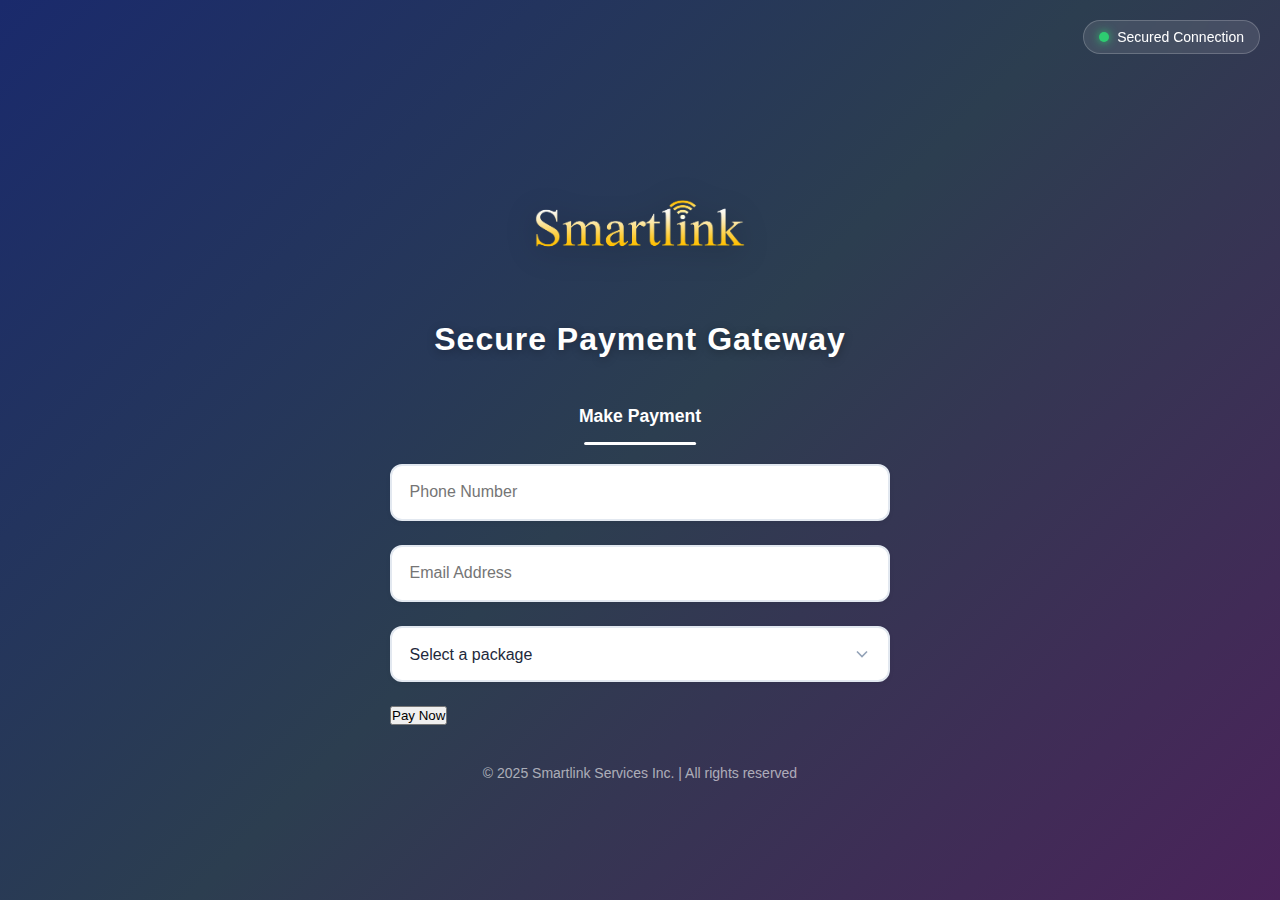
<file: payment/index.html>
<!DOCTYPE html PUBLIC "-//W3C//DTD XHTML 1.0 Transitional//EN" "http://www.w3.org/TR/xhtml1/DTD/xhtml1-transitional.dtd">
<html lang="en">
	<head>
		<meta charset="UTF-8" />
		<meta name="viewport" content="width=device-width, initial-scale=1.0" />
		<meta
			name="paystack-public-key"
			content="pk_live_73db92476721d8fae84c8d569cf86c0992ced3a7"
		/>
		<title>Smartlink</title>
		<link rel="stylesheet" href="index.css" />
		<link rel="stylesheet" href="/style/style.css" />
	</head>
	<body>
		<div class="security-badge">
			<span>Secured Connection</span>
		</div>

		<nav class="logo-container">
			<img src="/img/logo.png" lt="logo" class="logo" />
			<h1 class="portal-title">Secure Payment Gateway</h1>
		</nav>
		<main>
			<div class="notification-container" aria-live="polite"></div>
			<div class="loading-overlay">
				<div class="loading-spinner"></div>
				<span class="sr-only">Processing payment...</span>
			</div>

			<div class="auth-card">
				<div class="error-message" id="oper-hint"></div>
				<nav class="tab-nav">
					<button class="tab-button active">Make Payment</button>
				</nav>

				<form id="paymentForm">
					<input
						type="tel"
						id="phone"
						class="input-field"
						pattern="0[0-9]{9}"
						placeholder="Phone Number"
						required
					/>

					<input
						type="email"
						id="email"
						class="input-field"
						placeholder="Email Address"
						required
					/>

					<select id="amount" class="package-select" required>
						<option value="" selected>Select a package</option>
						<option value="" disabled>Limited Data Packages</option>
						<option value="5">1.5 GB/24hrs - Ghs 5.00</option>
						<option value="10">3.5 GB/24hrs - Ghs 10.00</option>

						<option value="15">4 GB/7days - Ghs 15.00</option>
						<option value="20">6 GB/7days - Ghs 20.00</option>

						<option value="50">15 GB/30days - Ghs 50.00</option>
						<option value="100">35 GB/30days - Ghs 100.00</option>

						<option value="" disabled>Unlimited Data Packages</option>
						<option value="15">Unlimited/24hrs - Ghs 15.00</option>
						<option value="75">Unlimited/7days - Ghs 75.00</option>
						<option value="250">Unlimited/30days - Ghs 250.00</option>
					</select>

					<button type="submit" id="pay-button" class="btn">Pay Now</button>
				</form>
			</div>
		</main>

		<footer class="copyright">
			© 2025 Smartlink Services Inc. | All rights reserved
		<footer/>

		<script src="https://js.paystack.co/v1/inline.js"></script>
		<script src="paystack.js"></script>
		<script src="app.js"></script>
	</body>
</html>
</file>
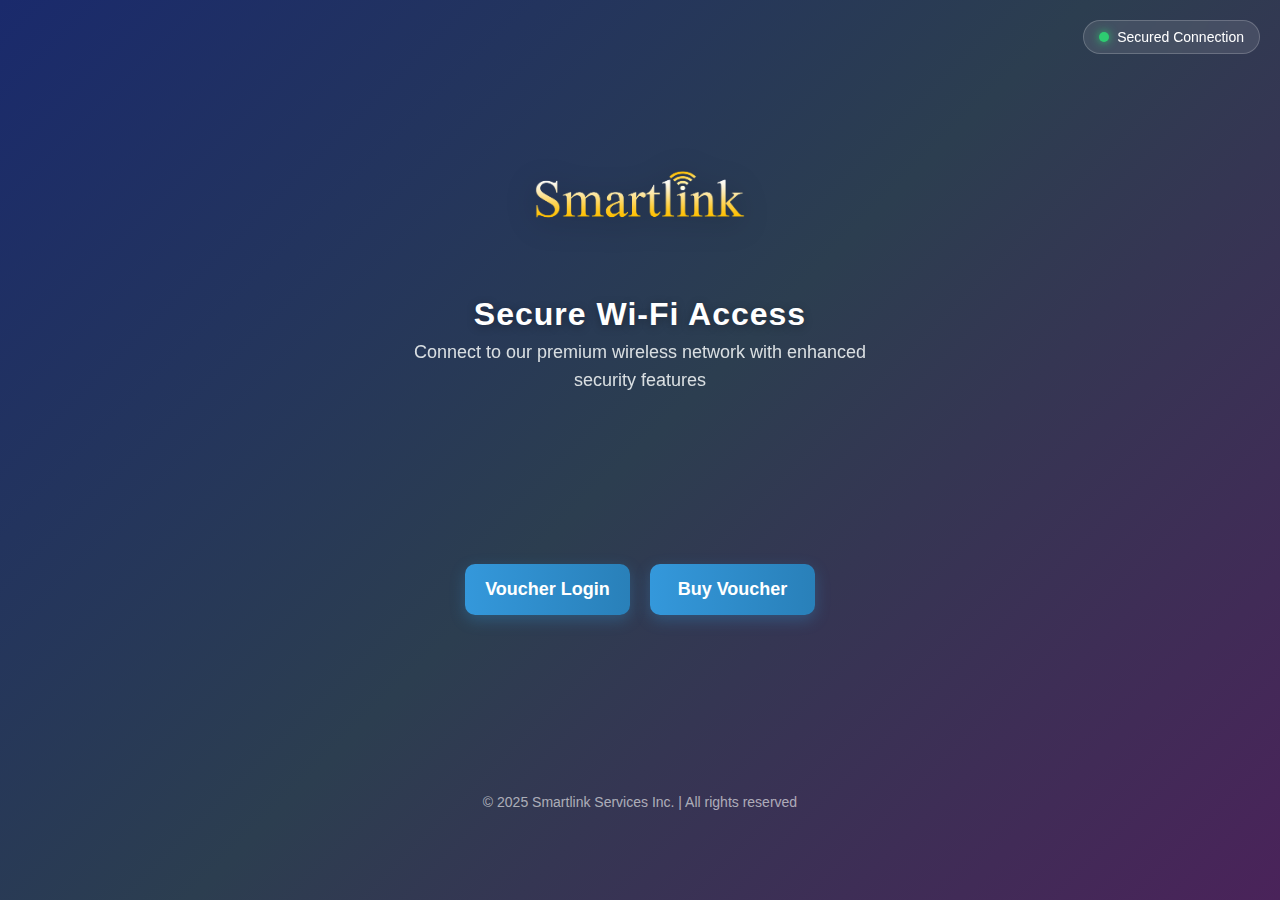
<file: homepage.html>
<!DOCTYPE html>
<html lang="en">
	<head>
		<meta charset="UTF-8" />
		<meta name="viewport" content="width=device-width, initial-scale=1.0" />
		<meta http-equiv="Cache-control" content="public" />
		<title>Smartlink</title>
		<link rel="icon" type="image/png" href="img/logo.png" />

		<link rel="stylesheet" href="style/style.css" />
		<link rel="stylesheet" href="style/home.css" />
	</head>
	<body>
		<div class="security-badge">
			<span>Secured Connection</span>
		</div>

		<div class="logo-container">
			<img src="img/logo.png" alt="logo" class="logo" />
			<h1 class="portal-title">Secure Wi-Fi Access</h1>
			<p class="portal-subtitle">
				Connect to our premium wireless network with enhanced security features
			</p>
		</div>
		<div class="connect">
			<a href="index.html" class="sign-button" id="logVoucher">
				Voucher Login
			</a>

			<a href="tel:+233555299335" id="contact" class="sign-button">
				Buy Voucher
			</a>
		</div>

		<p class="copyright">
			© 2025 Smartlink Services Inc. | All rights reserved
		</p>
	</body>
</html>
</file>
<file: payment/index.css>
/* Updated CSS with enhanced styles */
:root {
	--primary: #6366f1;
	--primary-hover: #4f46e5;
	--primary-light: #818cf8;
	--accent: #f59e0b;
	--accent-hover: #e69008;
	--text: #1e293b;
	--text-light: #64748b;
	--background: #f8fafc;
	--border: #e2e8f0;
	--border-light: #cbd5e1;
	--radius: 12px;
	--shadow: 0 10px 25px -5px rgba(0, 0, 0, 0.1);
	--shadow-lg: 0 20px 50px -10px rgba(0, 0, 0, 0.2);
	--error: #ef4444;
	--success: #10b981;
}

* {
	margin: 0;
	padding: 0;
	box-sizing: border-box;
}

html {
	scroll-behavior: smooth;
}

body {
	background: linear-gradient(135deg, #1a2a6c, #2c3e50, #4a235a);
	min-height: 100vh;
	display: flex;
	flex-direction: column;
	justify-content: space-evenly;
	align-items: center;
	padding: 20px;
	color: #fff;
	position: relative;
	overflow-x: hidden;
}

main {
	width: 100%;
	max-width: 500px;
	display: flex;
	flex-direction: column;
	align-items: center;
	gap: 30px;
}

.smartlink {
	color: white;
	font-size: 2.5rem;
	font-weight: 700;
	text-align: center;
	text-shadow: 0 2px 8px rgba(0, 0, 0, 0.2);
	letter-spacing: 1px;
}

.smartlink-subtitle {
	color: rgba(255, 255, 255, 0.85);
	font-size: 1.1rem;
	text-align: center;
	max-width: 80%;
	margin-top: -20px;
}

/* .auth-card {
	width: 100%;
	background: rgba(255, 255, 255, 0.95);
	backdrop-filter: blur(12px);
	border-radius: var(--radius);
	padding: 2.5rem;
	box-shadow: var(--shadow-lg);
	border: 1px solid rgba(255, 255, 255, 0.4);
	transition: transform 0.3s ease, box-shadow 0.3s ease;
} */

.br{
	margin: 10px;
}

.tab-nav {
	display: flex;
	justify-content: center;
	margin-bottom: 1.5rem;
}

.tab-button {
	padding: 0.8rem 2rem;
	background: none;
	border: none;
	color: var(--text-light);
	font-weight: 700;
	cursor: pointer;
	font-size: 1.1rem;
	position: relative;
}

.tab-button.active {
	color: #fff;
}

.tab-button.active::before {
	content: '';
	position: absolute;
	bottom: -5px;
	left: 50%;
	transform: translateX(-50%);
	width: 60%;
	height: 3px;
	background: #fff;
	border-radius: 10px;
}

.input-field {
	width: 100%;
	padding: 1.1rem;
	margin-bottom: 1.5rem;
	border: 2px solid var(--border);
	border-radius: var(--radius);
	font-size: 1rem;
	transition: all 0.3s ease;
	background-color: white;
	box-shadow: 0 2px 5px rgba(0, 0, 0, 0.05);
}

.input-field:focus {
	outline: none;
	border-color: var(--primary-light);
	box-shadow: 0 0 0 4px rgba(99, 102, 241, 0.15);
}

.package-select {
	width: 100%;
	padding: 1.1rem;
	border: 2px solid var(--border);
	border-radius: var(--radius);
	margin-bottom: 1.5rem;
	appearance: none;
	background: url("data:image/svg+xml;charset=UTF-8,%3csvg xmlns='http://www.w3.org/2000/svg' viewBox='0 0 24 24' fill='none' stroke='%2394a3b8' stroke-width='2'%3e%3cpolyline points='6 9 12 15 18 9'%3e%3c/polyline%3e%3c/svg%3e")
		no-repeat right 1rem center/1.25em;
	background-color: white;
	font-size: 1rem;
	color: var(--text);
	box-shadow: 0 2px 5px rgba(0, 0, 0, 0.05);
	cursor: pointer;
	transition: all 0.3s ease;
}

.package-select:hover {
	border-color: var(--border-light);
}

.package-select:focus {
	border-color: var(--primary-light);
	box-shadow: 0 0 0 4px rgba(99, 102, 241, 0.15);
}

/* Error message styling */
.error-message {
	color: var(--error);
	margin-bottom: 1.5rem;
	display: none;
	text-align: center;
	padding: 0.8rem;
	background: rgba(239, 68, 68, 0.08);
	border-radius: var(--radius);
	font-weight: 600;
}

.error-message.active {
	display: block;
	animation: fadeIn 0.3s ease;
}

/* Notification System */
.notification-container {
	position: fixed;
	top: 1rem;
	right: 1rem;
	max-width: 300px;
	z-index: 1000;
}

.notification {
	padding: 1rem;
	border-radius: var(--radius);
	margin-bottom: 0.5rem;
	animation: slideIn 0.3s ease-out;
	box-shadow: var(--shadow);
}

.notification.success {
	background: #dcfce7;
	color: #166534;
	border-left: 4px solid #166534;
}

.notification.error {
	background: #fee2e2;
	color: #991b1b;
	border-left: 4px solid #991b1b;
}

/* Loading States */
.loading-overlay {
	position: fixed;
	top: 0;
	left: 0;
	right: 0;
	bottom: 0;
	background: rgba(255, 255, 255, 0.9);
	display: none;
	place-items: center;
	z-index: 999;
}

.loading-spinner {
	width: 3rem;
	height: 3rem;
	border: 4px solid var(--border);
	border-top-color: var(--primary);
	border-radius: 50%;
	animation: spin 1s linear infinite;
}

/* Accessibility */
.sr-only {
	position: absolute;
	width: 1px;
	height: 1px;
	padding: 0;
	margin: -1px;
	overflow: hidden;
	clip: rect(0, 0, 0, 0);
	white-space: nowrap;
	border: 0;
}

/* Animations */
@keyframes fadeIn {
	from {
		opacity: 0;
	}
	to {
		opacity: 1;
	}
}

@keyframes slideIn {
	from {
		transform: translateX(100%);
	}
	to {
		transform: translateX(0);
	}
}

@keyframes spin {
	to {
		transform: rotate(360deg);
	}
}

/* Responsive design */
@media (max-width: 768px) {
	.auth-card {
		padding: 1.8rem;
	}

	.smartlink {
		font-size: 2.2rem;
	}
}

@media (max-width: 480px) {
	.auth-card {
		padding: 1.5rem;
	}

	.smartlink {
		font-size: 2rem;
	}

	.tab-button {
		padding: 0.7rem 1.5rem;
		font-size: 1rem;
	}

	.input-field,
	.package-select {
		padding: 1rem;
	}

	.btn {
		padding: 1rem;
	}
}
</file>
<file: style/style.css>
* {
	margin: 0;
	padding: 0;
	box-sizing: border-box;
	font-family: 'Segoe UI', Tahoma, Geneva, Verdana, sans-serif;
}

body {
	background: linear-gradient(135deg, #1a2a6c, #2c3e50, #4a235a);
	min-height: 100vh;
	display: flex;
	flex-direction: column;
	justify-content: center;
	align-items: center;
	padding: 20px;
	color: #fff;
	position: relative;
	overflow-x: hidden;
}

.oper-hint {
	color: rgb(255, 0, 0);
	text-align: center;
	font-weight: bolder;
	margin-bottom: 10px;
}

.security-badge {
	position: absolute;
	top: 20px;
	right: 20px;
	background: rgba(255, 255, 255, 0.1);
	border: 1px solid rgba(255, 255, 255, 0.2);
	padding: 8px 15px;
	border-radius: 20px;
	font-size: 14px;
	display: flex;
	align-items: center;
	gap: 8px;
	backdrop-filter: blur(5px);
}

.security-badge::before {
	content: '';
	display: block;
	width: 10px;
	height: 10px;
	background: #2ecc71;
	border-radius: 50%;
	box-shadow: 0 0 10px #2ecc71;
}

.logo-container {
	text-align: center;
	margin-bottom: 30px;
	animation: fadeIn 1s ease-out;
}

.logo {
	width: 220px;
	margin-bottom: 15px;
	margin-top: 30px;
	filter: drop-shadow(0 5px 15px rgba(0, 0, 0, 0.3));
}

.portal-title {
	font-size: 32px;
	font-weight: 600;
	letter-spacing: 1px;
	margin-bottom: 5px;
	text-shadow: 0 2px 10px rgba(0, 0, 0, 0.3);
}

.portal-subtitle {
	font-size: 18px;
	color: #ecf0f1;
	opacity: 0.9;
	max-width: 500px;
	line-height: 1.6;
}

.login-container {
	background: rgba(255, 255, 255, 0.1);
	backdrop-filter: blur(10px);
	border-radius: 15px;
	padding: 30px;
	width: 100%;
	max-width: 450px;
	box-shadow: 0 15px 35px rgba(0, 0, 0, 0.2);
	border: 1px solid rgba(255, 255, 255, 0.15);
	animation: slideUp 0.8s cubic-bezier(0.175, 0.885, 0.32, 1.275);
}

.login-header {
	text-align: center;
	margin-bottom: 25px;
}

.login-title {
	font-size: 26px;
	font-weight: 600;
	margin-bottom: 20px;
	color: #ecf0f1;
}

.login-description {
	color: #bdc3c7;
	font-size: 16px;
}

.input-voucher {
	margin-bottom: 20px;
}

.v-text {
	display: block;
	margin-bottom: 8px;
	font-size: 14px;
	color: #ecf0f1;
	font-weight: 500;
}

input[type='number'] {
	width: 100%;
	padding: 14px 20px;
	background: rgba(0, 0, 0, 0.25);
	border: 1px solid rgba(255, 255, 255, 0.1);
	border-radius: 10px;
	color: white;
	font-size: 16px;
	transition: all 0.3s ease;
}

input[type='number']:focus {
	outline: none;
	border-color: #3498db;
	box-shadow: 0 0 0 3px rgba(52, 152, 219, 0.3);
	background: rgba(0, 0, 0, 0.35);
}

.login-button {
	width: 100%;
	padding: 15px;
	background: linear-gradient(to right, #3498db, #2980b9);
	border: none;
	border-radius: 10px;
	color: white;
	font-size: 18px;
	font-weight: 600;
	cursor: pointer;
	transition: all 0.3s ease;
	box-shadow: 0 5px 15px rgba(52, 152, 219, 0.3);
}

.login-button:hover {
	transform: translateY(-3px);
	box-shadow: 0 8px 20px rgba(52, 152, 219, 0.4);
}

.login-button:active {
	transform: translateY(0);
}

.terms-section {
	margin-top: 25px;
	text-align: center;
	color: #bdc3c7;
	font-size: 14px;
}

.terms-link {
	color: #3498db;
	text-decoration: none;
	position: relative;
}

.terms-link::after {
	content: '';
	position: absolute;
	bottom: -2px;
	left: 0;
	width: 0;
	height: 1px;
	background: #3498db;
	transition: width 0.3s ease;
}

.terms-link:hover::after {
	width: 100%;
}

/* hide some form elements */
.hidden {
	display: none;
}

.security-tips {
	margin-top: 30px;
	padding: 20px;
	background: rgba(0, 0, 0, 0.2);
	border-radius: 10px;
	font-size: 14px;
}

.security-tips h3 {
	margin-bottom: 12px;
	color: #ecf0f1;
	display: flex;
	align-items: center;
	gap: 10px;
}

.security-tips ul {
	padding-left: 20px;
}

.security-tips li {
	margin-bottom: 8px;
	color: #bdc3c7;
}

.copyright {
	margin-top: 40px;
	text-align: center;
	color: rgba(255, 255, 255, 0.6);
	font-size: 14px;
}

/* Security Modal */
.security-modal {
	display: none;
	position: fixed;
	top: 0;
	left: 0;
	width: 100%;
	height: 100%;
	background: rgba(0, 0, 0, 0.85);
	z-index: 1000;
	align-items: center;
	justify-content: center;
	opacity: 0;
	transition: opacity 0.4s ease;
}

.security-modal.show {
	display: flex;
	opacity: 1;
}

.modal-content {
	background: linear-gradient(135deg, #1c2833, #2c3e50);
	width: 90%;
	max-width: 600px;
	border-radius: 15px;
	overflow: hidden;
	box-shadow: 0 25px 50px rgba(0, 0, 0, 0.5);
	transform: scale(0.9);
	opacity: 0;
	transition: all 0.4s cubic-bezier(0.175, 0.885, 0.32, 1.275);
}

.security-modal.show .modal-content {
	transform: scale(1);
	opacity: 1;
}

.modal-header {
	background: rgba(0, 0, 0, 0.3);
	padding: 20px;
	text-align: center;
	border-bottom: 1px solid rgba(255, 255, 255, 0.1);
}

.modal-title {
	font-size: 24px;
	color: #ecf0f1;
	display: flex;
	justify-content: center;
	align-items: center;
	gap: 12px;
}

.modal-body {
	padding: 30px;
	max-height: 60vh;
	overflow-y: auto;
}

.security-alert {
	background: rgba(231, 76, 60, 0.15);
	border-left: 4px solid #e74c3c;
	padding: 15px;
	margin-bottom: 25px;
	border-radius: 0 8px 8px 0;
}

.modal-text {
	margin-bottom: 20px;
	color: #ecf0f1;
	line-height: 1.7;
}

.modal-list {
	padding-left: 20px;
	margin-bottom: 25px;
}

.modal-list li {
	margin-bottom: 12px;
	color: #bdc3c7;
}

.modal-footer {
	padding: 20px;
	background: rgba(0, 0, 0, 0.3);
	text-align: center;
	border-top: 1px solid rgba(255, 255, 255, 0.1);
}

.modal-btn {
	padding: 12px 35px;
	background: linear-gradient(to right, #3498db, #2980b9);
	border: none;
	border-radius: 8px;
	color: white;
	font-size: 16px;
	font-weight: 500;
	cursor: pointer;
	transition: all 0.3s ease;
}

.modal-btn:hover {
	transform: translateY(-3px);
	box-shadow: 0 5px 15px rgba(52, 152, 219, 0.4);
}

/* Animations */
@keyframes fadeIn {
	from {
		opacity: 0;
	}
	to {
		opacity: 1;
	}
}

@keyframes slideUp {
	from {
		opacity: 0;
		transform: translateY(30px);
	}
	to {
		opacity: 1;
		transform: translateY(0);
	}
}

@keyframes pulse {
	0% {
		transform: scale(1);
	}
	50% {
		transform: scale(1.05);
	}
	100% {
		transform: scale(1);
	}
}

/* Security icons */
.security-icon {
	display: inline-block;
	width: 24px;
	height: 24px;
	background-size: contain;
	background-repeat: no-repeat;
	vertical-align: middle;
}

.shield-icon {
	background-image: url('data:image/svg+xml;utf8,<svg xmlns="http://www.w3.org/2000/svg" viewBox="0 0 24 24" fill="%233498db"><path d="M12 1L3 5v6c0 5.55 3.84 10.74 9 12 5.16-1.26 9-6.45 9-12V5l-9-4zm0 19.9V11h7.94c-.45 3.27-2.07 6.07-4.74 7.9l-3.2-1.34L12 20.9z"/></svg>');
}

.lock-icon {
	background-image: url('data:image/svg+xml;utf8,<svg xmlns="http://www.w3.org/2000/svg" viewBox="0 0 24 24" fill="%233498db"><path d="M18 8h-1V6c0-2.76-2.24-5-5-5S7 3.24 7 6v2H6c-1.1 0-2 .9-2 2v10c0 1.1.9 2 2 2h12c1.1 0 2-.9 2-2V10c0-1.1-.9-2-2-2zm-6 9c-1.1 0-2-.9-2-2s.9-2 2-2 2 .9 2 2-.9 2-2 2zm3.1-9H8.9V6c0-1.71 1.39-3.1 3.1-3.1 1.71 0 3.1 1.39 3.1 3.1v2z"/></svg>');
}

.warning-icon {
	background-image: url('data:image/svg+xml;utf8,<svg xmlns="http://www.w3.org/2000/svg" viewBox="0 0 24 24" fill="%23e74c3c"><path d="M1 21h22L12 2 1 21zm12-3h-2v-2h2v2zm0-4h-2v-4h2v4z"/></svg>');
}

/* Responsive design */
@media (max-width: 768px) {
	.login-container {
		padding: 25px;
	}

	.portal-title {
		font-size: 28px;
	}

	.login-title {
		font-size: 24px;
	}
}

@media (max-width: 480px) {
	body {
		padding: 15px;
	}

	.login-container {
		padding: 20px;
	}

	.portal-title {
		font-size: 24px;
	}

	.portal-subtitle {
		font-size: 16px;
	}

	.login-title {
		font-size: 22px;
	}
}
</file>
<file: style/home.css>
body {
	background: linear-gradient(135deg, #1a2a6c, #2c3e50, #4a235a);
	min-height: 100vh;
	display: flex;
	flex-direction: column;
	justify-content: space-around;
	align-items: center;
	padding: 20px;
	color: #fff;
	position: relative;
	overflow-x: hidden;
}

.connect,
.buyVoucher {
	display: flex;
	align-items: center;
	justify-content: center;
	gap: 20px;
	width: 350px;
}

.sign-button {
	width: 100%;
	padding: 15px;
	background: linear-gradient(to right, #3498db, #2980b9);
	border: none;
	border-radius: 10px;
	color: white;
	font-size: 18px;
	font-weight: 600;
	cursor: pointer;
	transition: all 0.3s ease;
	box-shadow: 0 5px 15px rgba(52, 152, 219, 0.3);
	text-decoration: none;
	text-align: center;
}

.sign-button:hover {
	transform: translateY(-3px);
	box-shadow: 0 8px 20px rgba(52, 152, 219, 0.4);
}

.sign-button:active {
	transform: translateY(0);
}

.buyVoucher {
	margin-top: 20px;
	margin-bottom: 30px;
}
</file>
